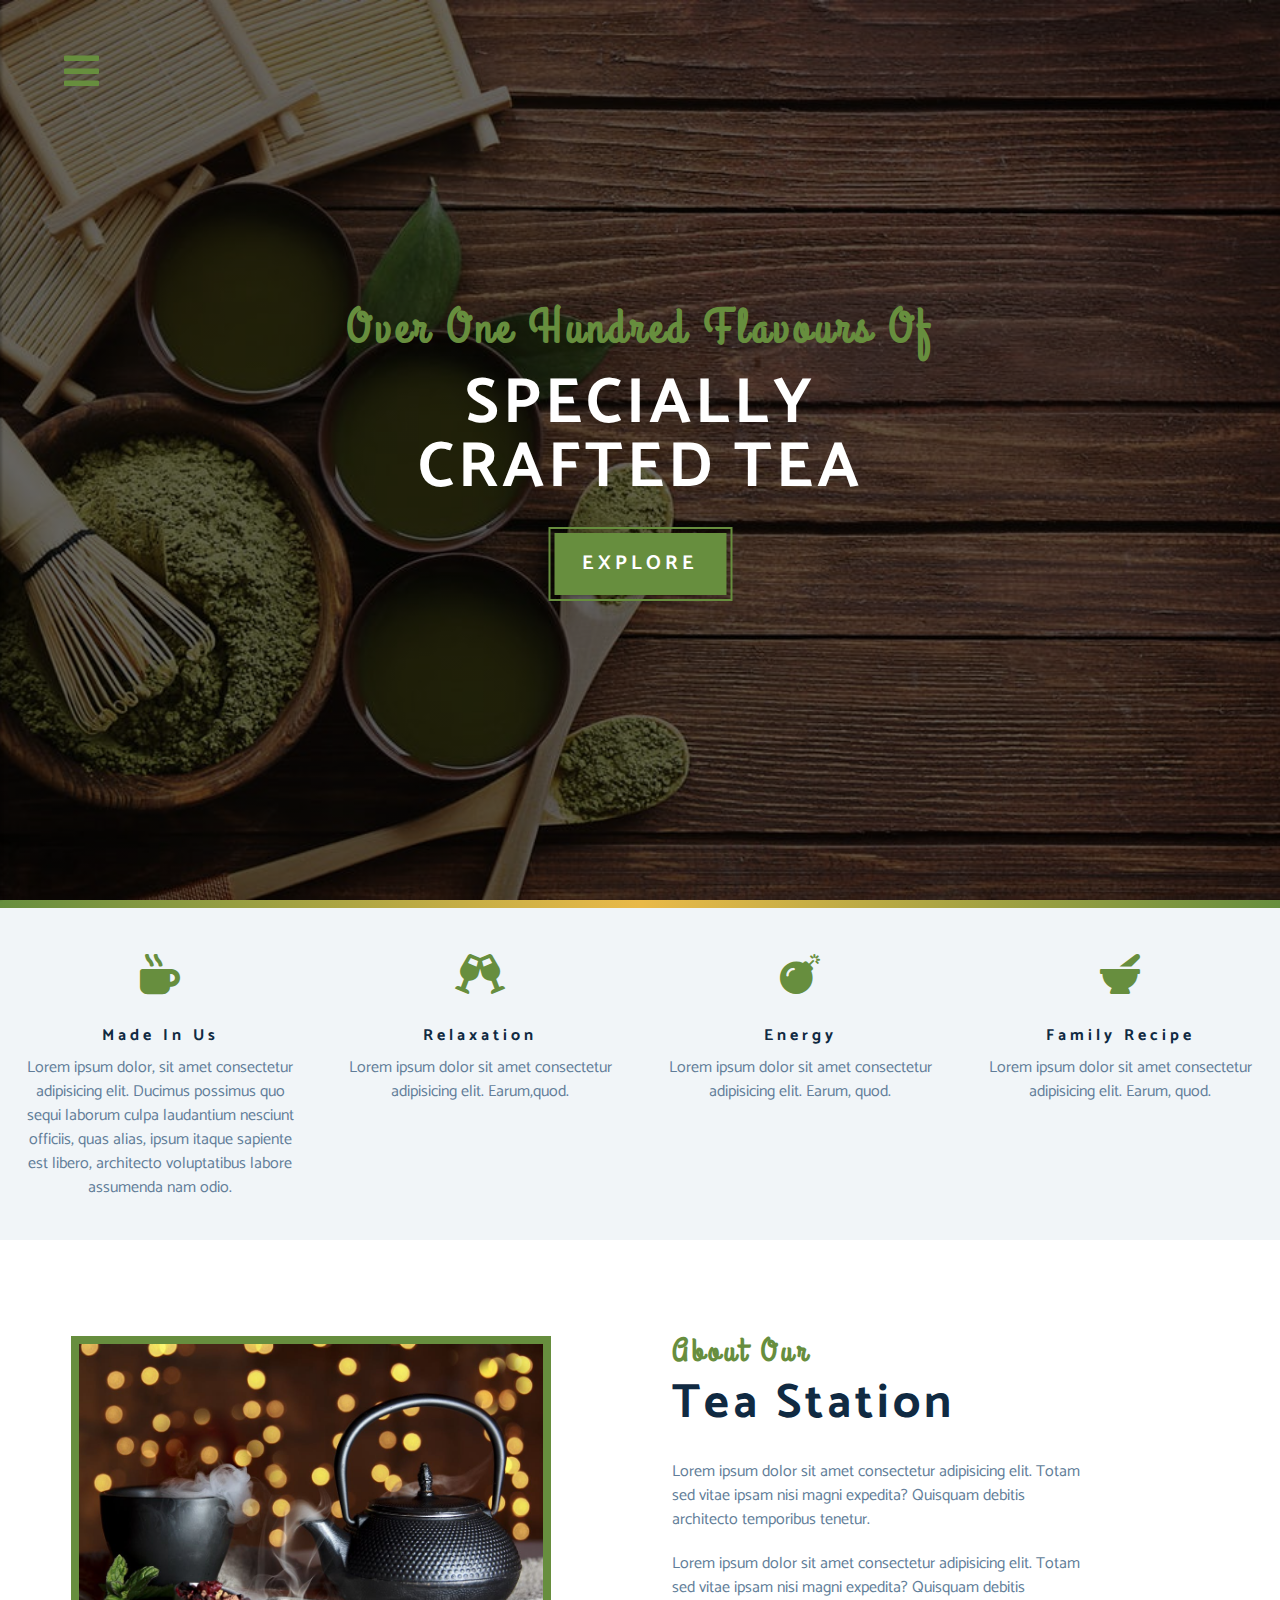
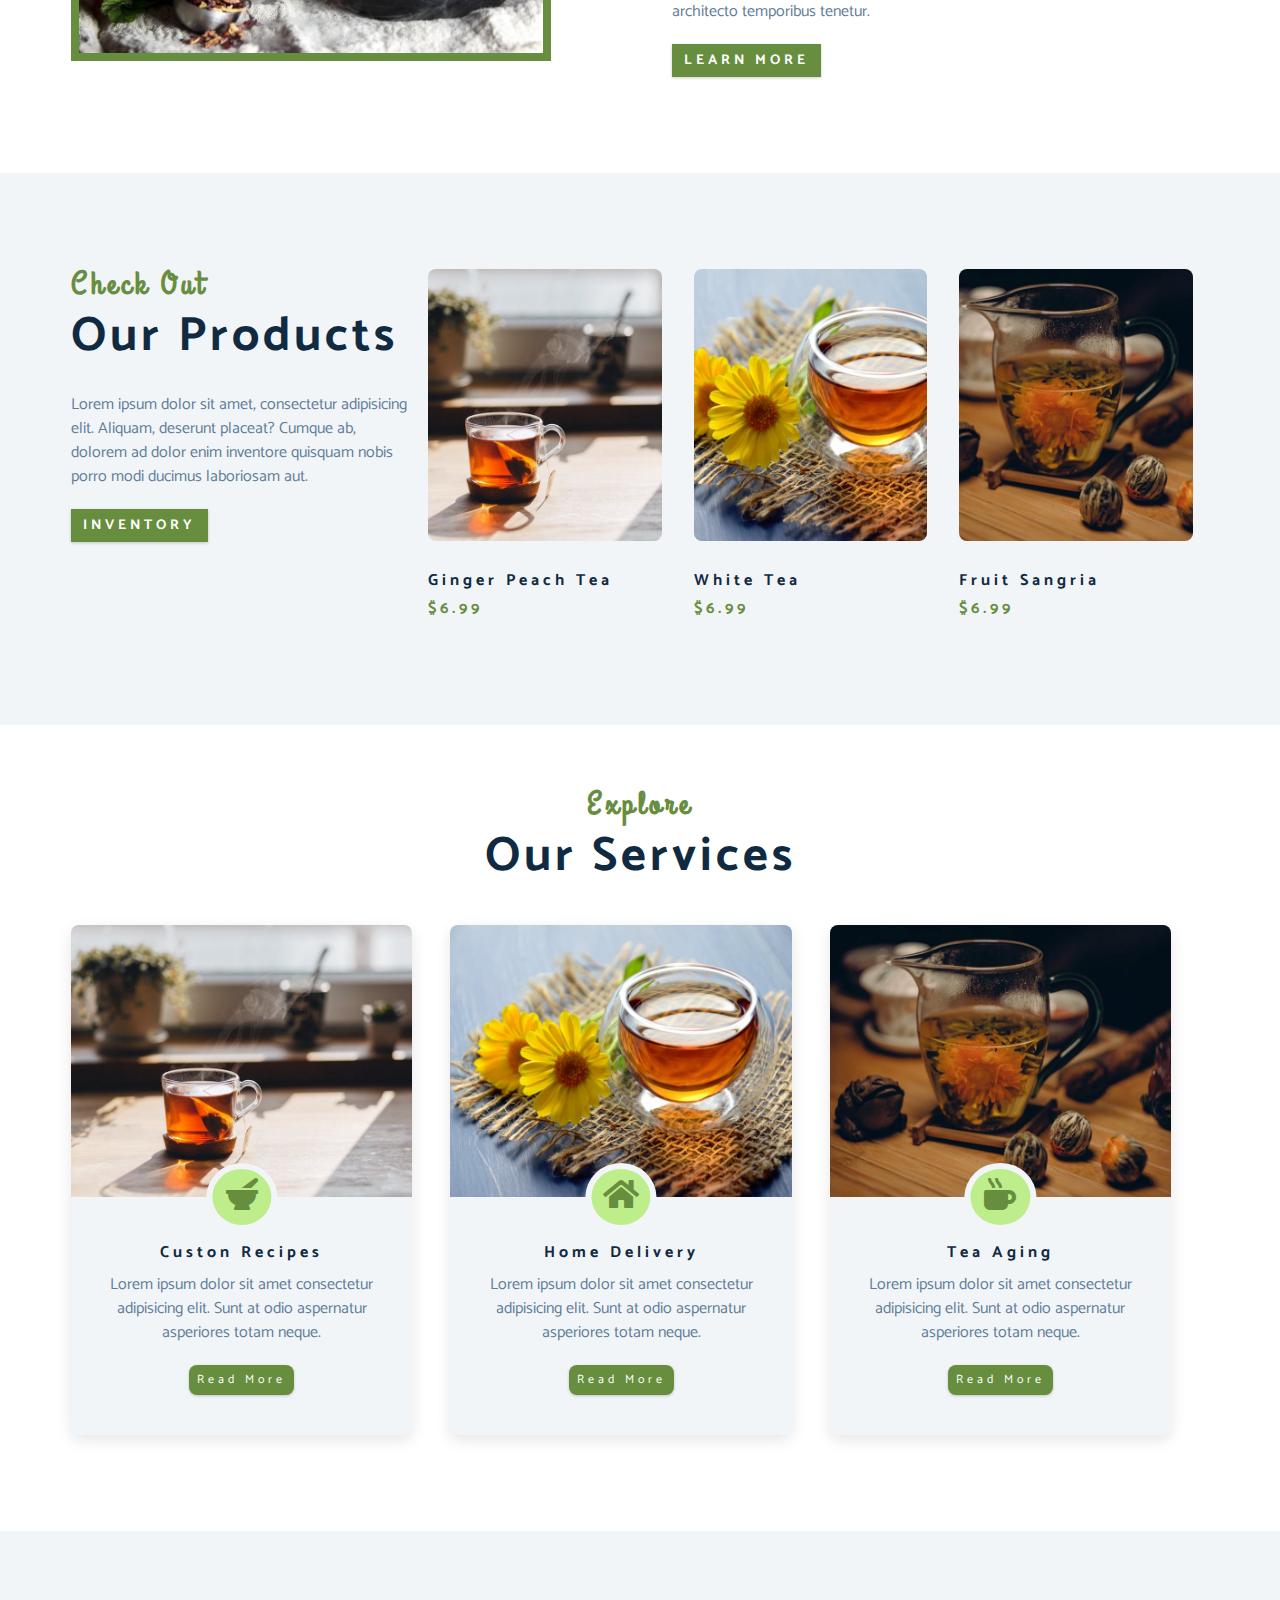
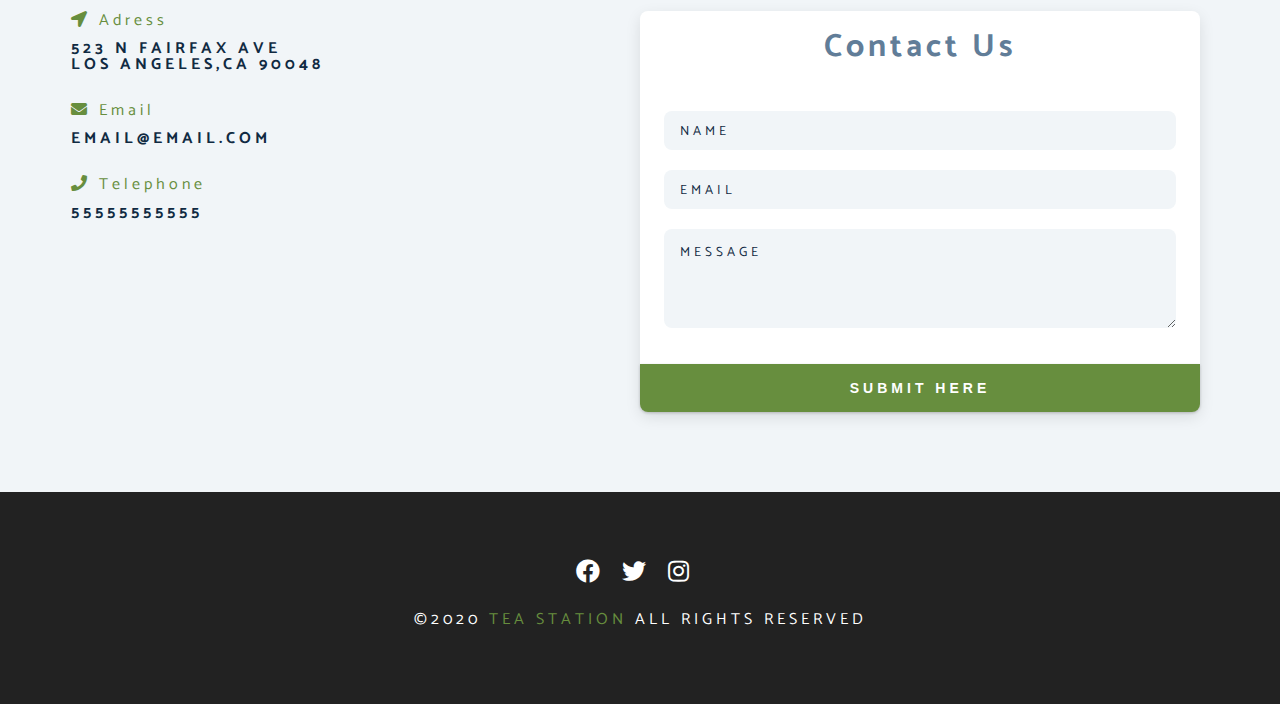
<file: index.html>
<!DOCTYPE html>
<html lang="en">
  <head>
    <meta charset="UTF-8" />
    <meta name="viewport" content="width=device-width, initial-scale=1.0" />
    <meta http-equiv="X-UA-Compatible" content="ie=edge" />
    <title>Tea Station || Home</title>
    <!-- font-awesome -->
    <link
      rel="stylesheet"
      href="./fontawesome-free-5.12.1-web/css/all.min.css"
    />
    <!-- custom css -->
    <link rel="stylesheet" href="./css/styles.css" />
  </head>
  <body>
    <!-- navbar -->
    <span class="nav-btn" id="nav-btn">
      <i class="fas fa-bars"></i>
    </span>
    <nav class="navbar" id="navbar">
      <div class="navbar-header">
        <span class="nav-close" id="nav-close">
          <i class="fas fa-times"></i>
        </span>
      </div>
      <ul class="nav-items">
        <li><a href="index.html" class="nav-link"> Home</a></li>
        <li><a href="skills.html" class="nav-link"> skills</a></li>
        <li><a href="about.html" class="nav-link"> about</a></li>
        <li><a href="product.html" class="nav-link"> products</a></li>
      </ul>
    </nav>
    <!-- header -->
    <header class="header">
      <div class="banner">
        <h2>over one hundred flavours of</h2>
        <h1>specially <br />crafted tea</h1>
        <a href="skills.html" class="btn banner-btn"> explore </a>
      </div>
    </header>
    <!-- end of header -->
    <div class="content-divider"></div>
    <!-- skills section -->
    <section class="skills clearfix">
      <!-- single skill -->
      <article class="skill">
        <span class="skill-icon">
          <i class="fas fa-mug-hot"></i>
        </span>
        <h4 class="skill-title">made in us</h4>
        <p class="skill-text">
          Lorem ipsum dolor, sit amet consectetur adipisicing elit. Ducimus
          possimus quo sequi laborum culpa laudantium nesciunt officiis, quas
          alias, ipsum itaque sapiente est libero, architecto voluptatibus
          labore assumenda nam odio.
        </p>
      </article>

      <!-- end of single skill -->

      <!-- single skill -->
      <article class="skill">
        <span class="skill-icon">
          <i class="fas fa-glass-cheers"></i>
        </span>
        <h4 class="skill-title">relaxation</h4>
        <p class="skill-text">
          Lorem ipsum dolor sit amet consectetur adipisicing elit. Earum,quod.
        </p>
      </article>

      <!-- end of single skill -->
      <!-- single skill -->
      <article class="skill">
        <span class="skill-icon">
          <i class="fas fa-bomb"></i>
        </span>
        <h4 class="skill-title">energy</h4>
        <p class="skill-text">
          Lorem ipsum dolor sit amet consectetur adipisicing elit. Earum, quod.
        </p>
      </article>

      <!-- end of single skill -->
      <!-- single skill -->
      <article class="skill">
        <span class="skill-icon">
          <i class="fas fa-mortar-pestle"></i>
        </span>
        <h4 class="skill-title">family recipe</h4>
        <p class="skill-text">
          Lorem ipsum dolor sit amet consectetur adipisicing elit. Earum, quod.
        </p>
      </article>
      <!-- end of single skill -->
    </section>
    <!-- end of skills section -->
    <!-- about -->
    <section>
      <div class="section-center clearfix">
        <!-- about img -->
        <article class="about-img">
          <div class="about-picture-container">
            <img
              src="./images/about-bcg.jpeg"
              alt="tea kettle"
              class="about-picture"
            />
          </div>
        </article>
        <!-- about info -->

        <article class="about-info">
          <!-- section title -->
          <div class="section-title">
            <h3>about our</h3>
            <h2>tea station</h2>
          </div>
          <p class="about-text">
            Lorem ipsum dolor sit amet consectetur adipisicing elit. Totam sed
            vitae ipsam nisi magni expedita? Quisquam debitis architecto
            temporibus tenetur.
          </p>
          <p class="about-text">
            Lorem ipsum dolor sit amet consectetur adipisicing elit. Totam sed
            vitae ipsam nisi magni expedita? Quisquam debitis architecto
            temporibus tenetur.
          </p>
          <a href="about.html" class="btn">learn more</a>
          <!-- section title -->
        </article>
      </div>
    </section>
    <!-- end of about -->
    <!-- products -->

    <section class="products">
      <div class="section-center clearfix">
        <!-- products info -->
        <article class="products-info">
          <div class="section-title">
            <h3>check out</h3>
            <h2>our products</h2>
          </div>
          <p class="product-text">
            Lorem ipsum dolor sit amet, consectetur adipisicing elit. Aliquam,
            deserunt placeat? Cumque ab, dolorem ad dolor enim inventore
            quisquam nobis porro modi ducimus laboriosam aut.
          </p>
          <a href="products.html" class="btn">inventory</a>
        </article>
        <!-- products inventory -->
        <article class="product-inventory">
          <!-- single product -->
          <div class="product">
            <img
              src="./images/product-1.jpeg"
              alt="single product"
              class="product-img"
            />
            <h4 class="product-title">ginger peach tea</h4>
            <h4 class="product-price">$6.99</h4>
          </div>
          <!-- end of single product -->
          <!-- single product -->
          <div class="product">
            <img
              src="./images/product-2.jpeg"
              alt="single product"
              class="product-img"
            />
            <h4 class="product-title">white tea</h4>
            <h4 class="product-price">$6.99</h4>
          </div>
          <!-- end of single product -->
          <!-- single product -->
          <div class="product">
            <img
              src="./images/product-3.jpeg"
              alt="single product"
              class="product-img"
            />
            <h4 class="product-title">fruit sangria</h4>
            <h4 class="product-price">$6.99</h4>
          </div>
          <!-- end of single product -->
        </article>
      </div>
    </section>
    <!-- end of products info -->
    <!--end of products -->
    <!-- services -->
    <section class="services">
      <div class="section-title services-title">
        <h3>explore</h3>
        <h2>our services</h2>
      </div>
      <div class="section-center clearfix">
        <!-- single card -->
        <article class="service-card">
          <div class="service-img-container">
            <img
              src="./images/product-1.jpeg"
              class="service-img"
              alt="single service"
            />
            <span class="services-icon">
              <i class="fas fa-mortar-pestle fa-fw"></i>
            </span>
          </div>
          <div class="service-info">
            <h4>custon recipes</h4>
            <p>
              Lorem ipsum dolor sit amet consectetur adipisicing elit. Sunt at
              odio aspernatur asperiores totam neque.
            </p>
            <a href="product.html" class="btn service-btn">read more</a>
          </div>
        </article>

        <!-- end of single card -->
        <!-- single card -->
        <article class="service-card">
          <div class="service-img-container">
            <img
              src="./images/product-2.jpeg"
              class="service-img"
              alt="single service"
            />
            <span class="services-icon">
              <i class="fas fa-home fa-fw"></i>
            </span>
          </div>
          <div class="service-info">
            <h4>home delivery</h4>
            <p>
              Lorem ipsum dolor sit amet consectetur adipisicing elit. Sunt at
              odio aspernatur asperiores totam neque.
            </p>
            <a href="product.html" class="btn service-btn">read more</a>
          </div>
        </article>

        <!-- end of single card -->
        <!-- single card -->
        <article class="service-card">
          <div class="service-img-container">
            <img
              src="./images/product-3.jpeg"
              class="service-img"
              alt="single service"
            />
            <span class="services-icon">
              <i class="fas fa-mug-hot fa-fw"></i>
            </span>
          </div>
          <div class="service-info">
            <h4>tea aging</h4>
            <p>
              Lorem ipsum dolor sit amet consectetur adipisicing elit. Sunt at
              odio aspernatur asperiores totam neque.
            </p>
            <a href="product.html" class="btn service-btn">read more</a>
          </div>
        </article>
        <!-- end of single card -->
      </div>
    </section>
    <!-- end of services -->
    <!-- contacts form -->
    <section class="contact">
      <div class="section-center clearfix">
        <!-- contact info -->
        <article class="contact-info">
          <div class="contact-item">
            <h4 class="contact-title">
              <span class="contact-icon">
                <i class="fas fa-location-arrow"></i> </span
              >adress
              <h4 class="contact-text">
                523 N Fairfax Ave <br />Los Angeles,CA 90048
              </h4>
            </h4>
          </div>
          <div class="contact-item">
            <h4 class="contact-title">
              <span class="contact-icon"> <i class="fas fa-envelope"></i> </span
              >email
              <h4 class="contact-text">email@email.com</h4>
            </h4>
          </div>
          <div class="contact-item">
            <h4 class="contact-title">
              <span class="contact-icon"> <i class="fas fa-phone"></i> </span
              >telephone
              <h4 class="contact-text">55555555555</h4>
            </h4>
          </div>
        </article>
        <!-- contact form -->
        <article class="contact-form">
          <h3>contact us</h3>
          <form action="">
            <div class="form-group">
              <input
                type="text"
                name="name"
                placeholder="name"
                class="form-control"
              />
              <input
                type="email"
                name="email"
                placeholder="email"
                class="form-control"
              />
              <textarea
                name="message"
                placeholder="message"
                class="form-control"
                rows="5"
              ></textarea>
            </div>
            <button type="submit" class="submit-btn btn">submit here</button>
          </form>
        </article>
      </div>
    </section>
    <!-- end of contacts form -->
    <footer class="footer">
      <div class="section-center">
        <div class="social-icons">
          <a href="#" class="social-icon">
            <i class="fab fa-facebook"></i>
          </a>
          <a href="#" class="social-icon">
            <i class="fab fa-twitter"></i>
          </a>
          <a href="#" class="social-icon">
            <i class="fab fa-instagram"></i>
          </a>
        </div>
        <h4 class="footer-text">
          &copy;<span>2020</span>
          <span class="company">tea station</span>
          all rights reserved
        </h4>
      </div>
    </footer>

    <script src="app.js"></script>
  </body>
</html>
</file>
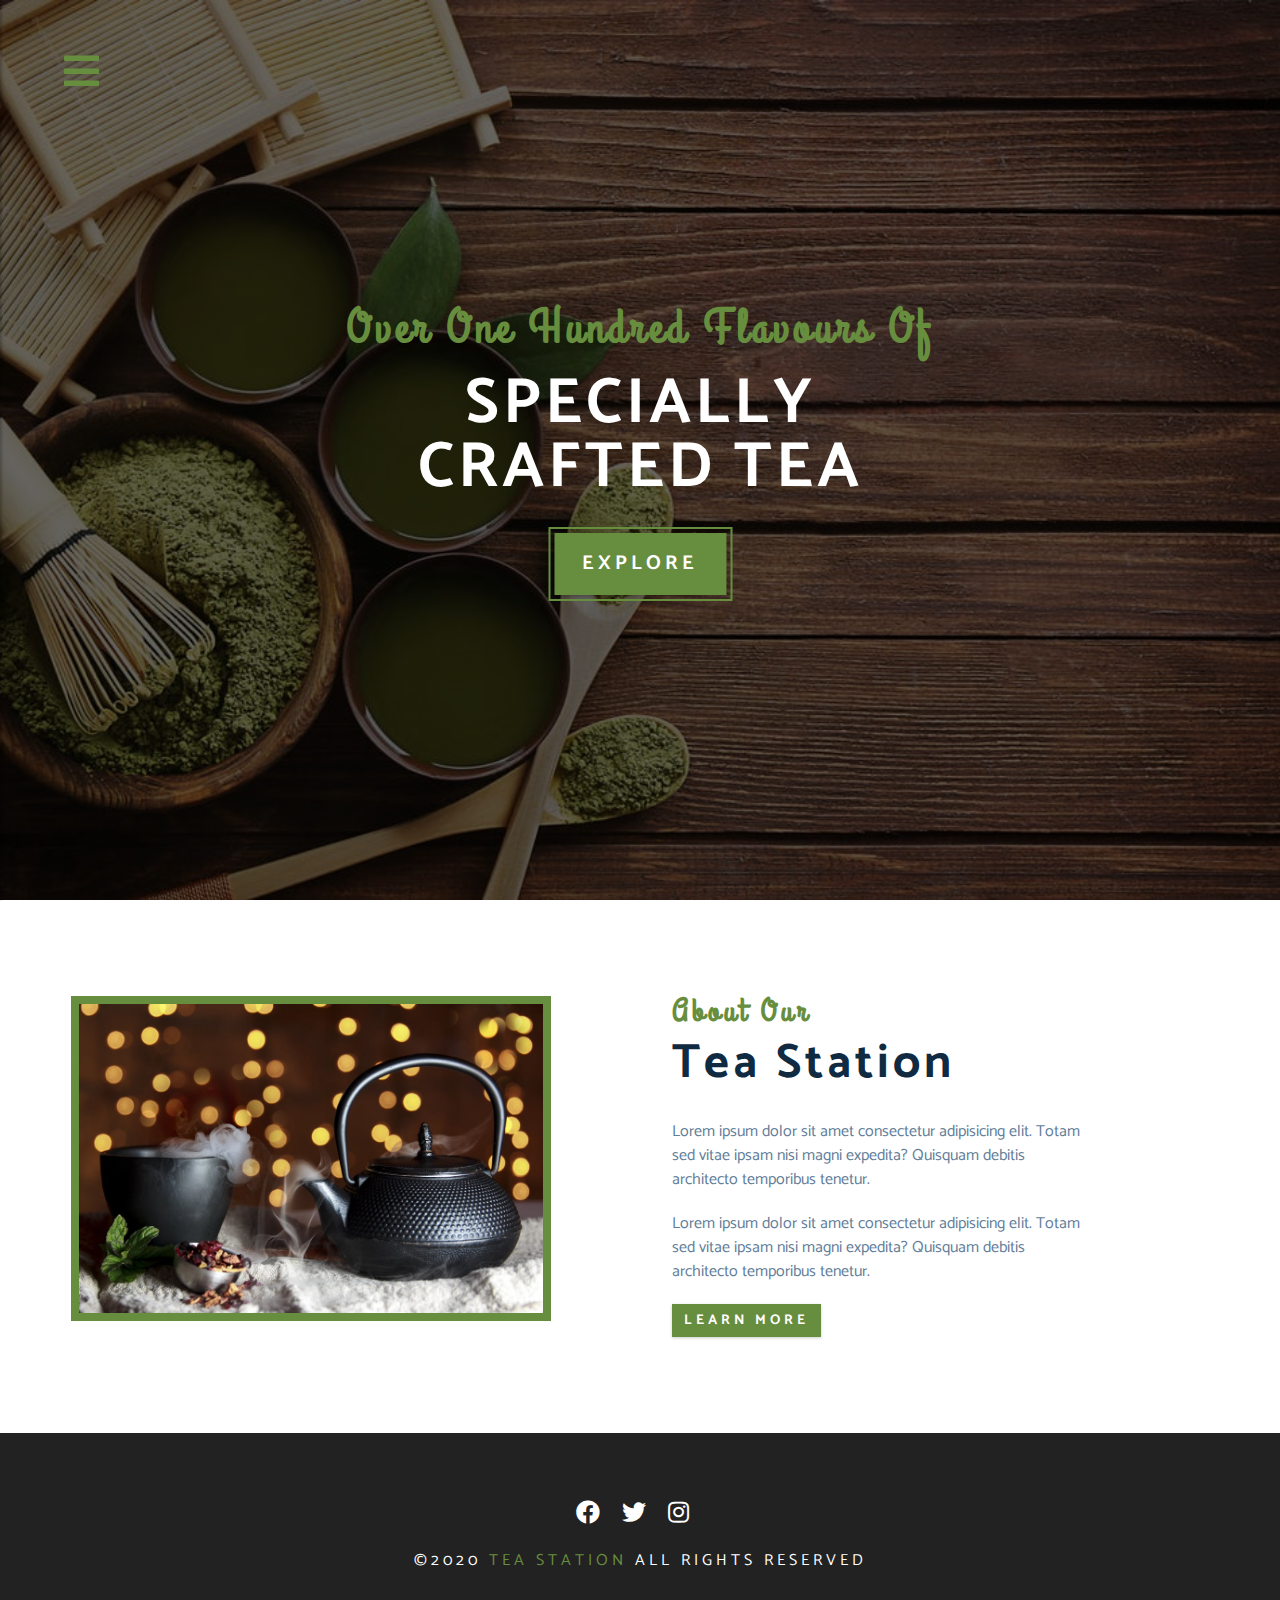
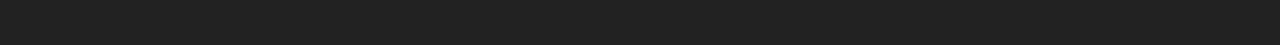
<file: about.html>
<!DOCTYPE html>
<html lang="en">

<head>
    <meta charset="UTF-8" />
    <meta name="viewport" content="width=device-width, initial-scale=1.0" />
    <meta http-equiv="X-UA-Compatible" content="ie=edge" />
    <title>Tea Station || About</title>
    <!-- font-awesome -->
    <link rel="stylesheet" href="./fontawesome-free-5.12.1-web/css/all.min.css" />
    <!-- custom css -->
    <link rel="stylesheet" href="./css/styles.css" />
</head>

<body>
    <!-- navbar -->
    <span class="nav-btn" id="nav-btn">
        <i class="fas fa-bars"></i>
    </span>
    <nav class="navbar" id="navbar">
        <div class="navbar-header">
            <span class="nav-close" id="nav-close">
                <i class="fas fa-times"></i>
            </span>
        </div>
        <ul class="nav-items">
            <li><a href="index.html" class="nav-link"> Home</a></li>
            <li><a href="skills.html" class="nav-link"> skills</a></li>
            <li><a href="about.html" class="nav-link"> about</a></li>
            <li><a href="product.html" class="nav-link"> products</a></li>
        </ul>
    </nav>
    <!-- header -->
    <header class="header">
        <div class="banner">
            <h2>over one hundred flavours of</h2>
            <h1>specially <br>crafted tea</h1>
            <a href="skills.html" class="btn banner-btn">
                explore
            </a>
        </div>
    </header>
    <!-- end of header -->
    <!-- about -->
    <section>
    
        <div class="section-center clearfix">
            <!-- about img -->
            <article class="about-img">
                <div class="about-picture-container">
                    <img src="./images/about-bcg.jpeg" alt="tea kettle" class="about-picture">
                </div>
            </article>
            <!-- about info -->
    
            <article class="about-info">
                <!-- section title -->
                <div class="section-title">
                    <h3>about our</h3>
                    <h2>tea station</h2>
                </div>
                <p class="about-text">Lorem ipsum dolor sit amet consectetur adipisicing elit. Totam sed vitae ipsam nisi
                    magni expedita? Quisquam debitis architecto temporibus tenetur.</p>
                <p class="about-text">Lorem ipsum dolor sit amet consectetur adipisicing elit. Totam sed vitae ipsam nisi
                    magni expedita? Quisquam debitis architecto temporibus tenetur.</p>
                <a href="about.html" class="btn">learn more</a>
                <!-- section title -->
            </article>
        </div>
    </section>
    <!-- end of about -->
    <footer class="footer">
        <div class="section-center">
            <div class="social-icons">
                <a href="#" class="social-icon">
                    <i class="fab fa-facebook"></i>
                </a>
                <a href="#" class="social-icon">
                    <i class="fab fa-twitter"></i>
                </a>
                <a href="#" class="social-icon">
                    <i class="fab fa-instagram"></i>
                </a>
            </div>
            <h4 class="footer-text">
                &copy;<span>2020</span>
                <span class="company">tea station</span>
                all rights reserved
            </h4>
        </div>
    </footer>
    
    
    
    
    <script src="app.js"></script>
    </body>
    
    </html>
</file>
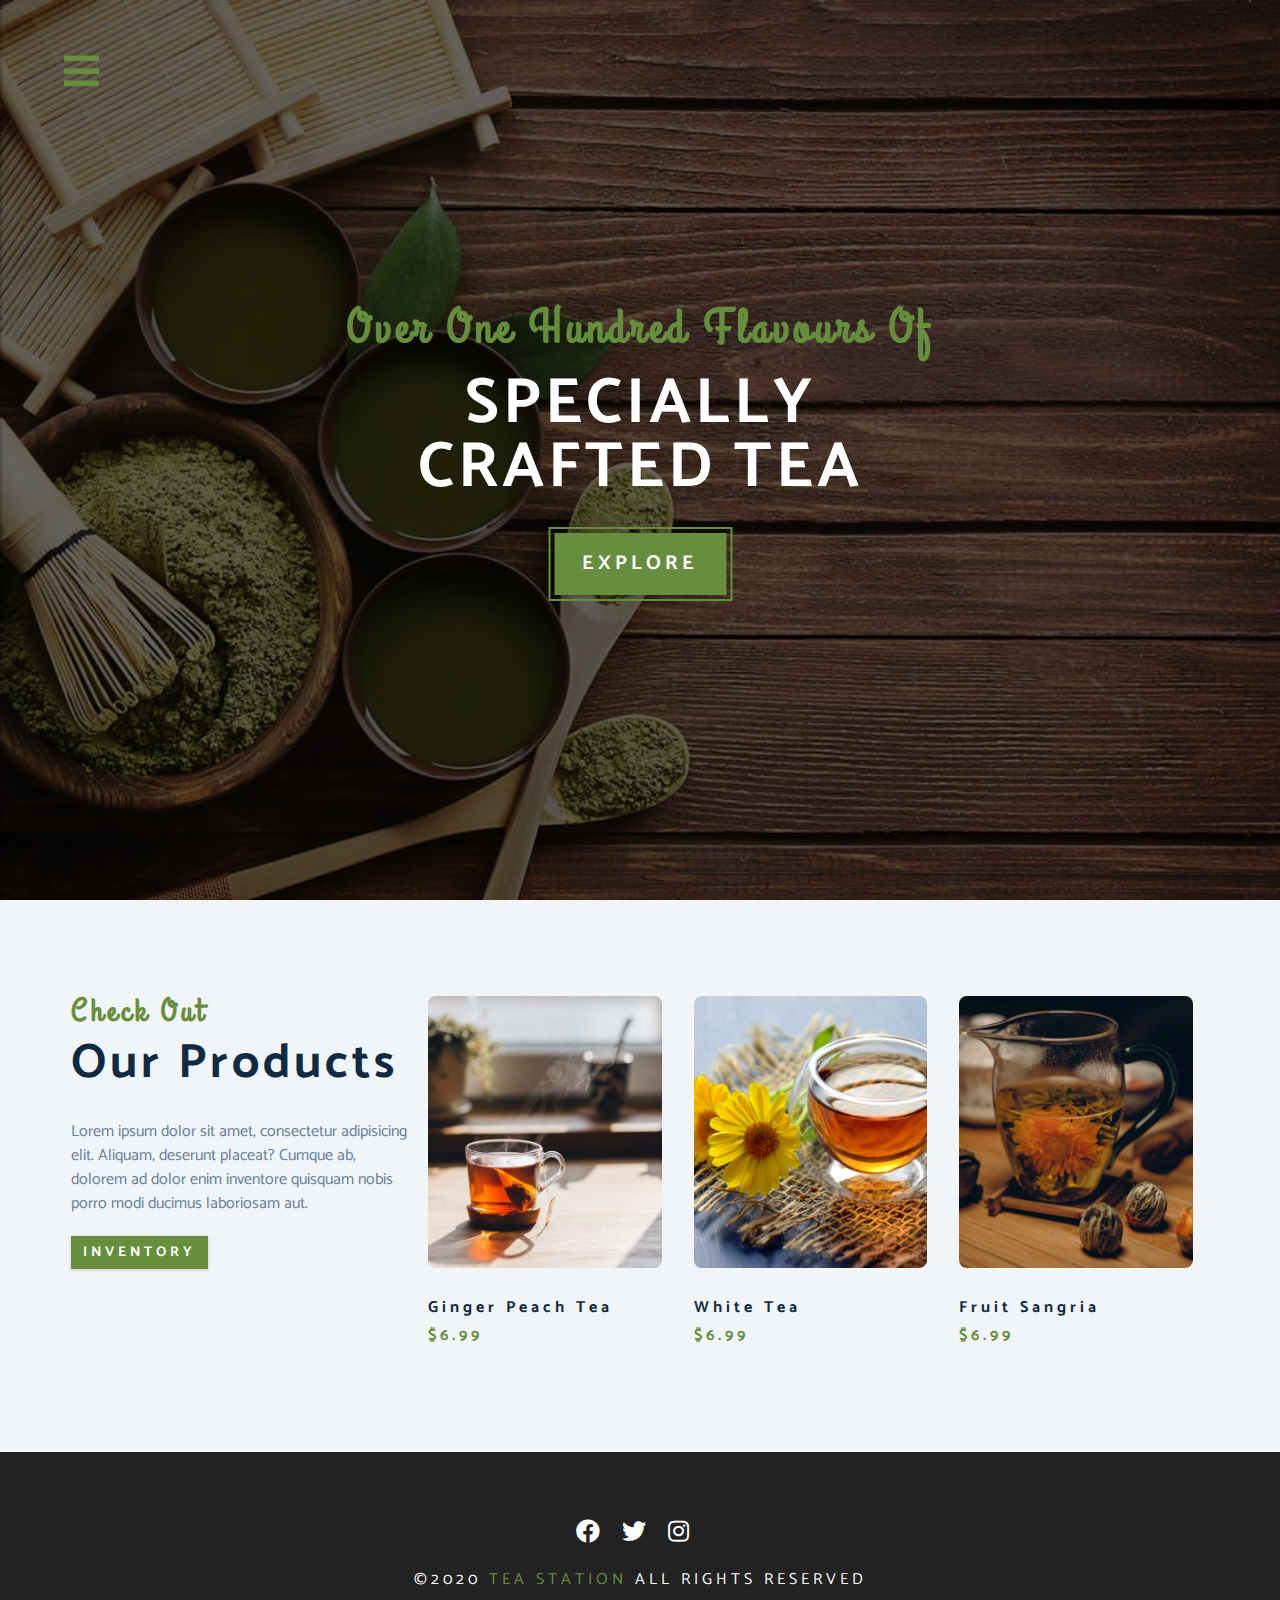
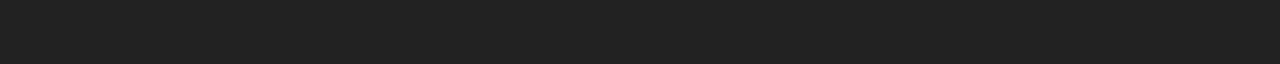
<file: Product.html>
<!DOCTYPE html>
<html lang="en">

<head>
    <meta charset="UTF-8" />
    <meta name="viewport" content="width=device-width, initial-scale=1.0" />
    <meta http-equiv="X-UA-Compatible" content="ie=edge" />
    <title>Tea Station || Products</title>
    <!-- font-awesome -->
    <link rel="stylesheet" href="./fontawesome-free-5.12.1-web/css/all.min.css" />
    <!-- custom css -->
    <link rel="stylesheet" href="./css/styles.css" />
</head>

<body>
    <!-- navbar -->
    <span class="nav-btn" id="nav-btn">
        <i class="fas fa-bars"></i>
    </span>
    <nav class="navbar" id="navbar">
        <div class="navbar-header">
            <span class="nav-close" id="nav-close">
                <i class="fas fa-times"></i>
            </span>
        </div>
        <ul class="nav-items">
            <li><a href="index.html" class="nav-link"> Home</a></li>
            <li><a href="skills.html" class="nav-link"> skills</a></li>
            <li><a href="about.html" class="nav-link"> about</a></li>
            <li><a href="product.html" class="nav-link"> products</a></li>
        </ul>
    </nav>
    <!-- header -->
    <header class="header">
        <div class="banner">
            <h2>over one hundred flavours of</h2>
            <h1>specially <br>crafted tea</h1>
            <a href="skills.html" class="btn banner-btn">
                explore
            </a>
        </div>
    </header>
    <!-- end of header -->
    <!-- products -->
    
    <section class="products">
        <div class="section-center clearfix">
            <!-- products info -->
            <article class="products-info">
    
                <div class="section-title">
                    <h3>check out</h3>
                    <h2>our products</h2>
                </div>
                <p class="product-text">Lorem ipsum dolor sit amet, consectetur adipisicing elit. Aliquam, deserunt placeat?
                    Cumque ab, dolorem ad dolor enim inventore quisquam nobis porro modi ducimus laboriosam aut.</p>
                <a href="products.html" class="btn">inventory</a>
            </article>
            <!-- products inventory -->
            <article class="product-inventory">
                <!-- single product -->
                <div class="product">
    
                    <img src="./images/product-1.jpeg" alt="single product" class="product-img">
                    <h4 class="product-title">ginger peach tea</h4>
                    <h4 class="product-price">$6.99</h4>
                </div>
                <!-- end of single product -->
                <!-- single product -->
                <div class="product">
    
                    <img src="./images/product-2.jpeg" alt="single product" class="product-img">
                    <h4 class="product-title">white tea</h4>
                    <h4 class="product-price">$6.99</h4>
                </div>
                <!-- end of single product -->
                <!-- single product -->
                <div class="product">
    
                    <img src="./images/product-3.jpeg" alt="single product" class="product-img">
                    <h4 class="product-title">fruit sangria</h4>
                    <h4 class="product-price">$6.99</h4>
                </div>
                <!-- end of single product -->
            </article>
        </div>
    </section>
    <!-- end of products info -->
    <!--end of products -->
    <!-- services -->
    <footer class="footer">
        <div class="section-center">
            <div class="social-icons">
                <a href="#" class="social-icon">
                    <i class="fab fa-facebook"></i>
                </a>
                <a href="#" class="social-icon">
                    <i class="fab fa-twitter"></i>
                </a>
                <a href="#" class="social-icon">
                    <i class="fab fa-instagram"></i>
                </a>
            </div>
            <h4 class="footer-text">
                &copy;<span>2020</span>
                <span class="company">tea station</span>
                all rights reserved
            </h4>
        </div>
    </footer>




    <script src="app.js"></script>
</body>

</html>
</file>
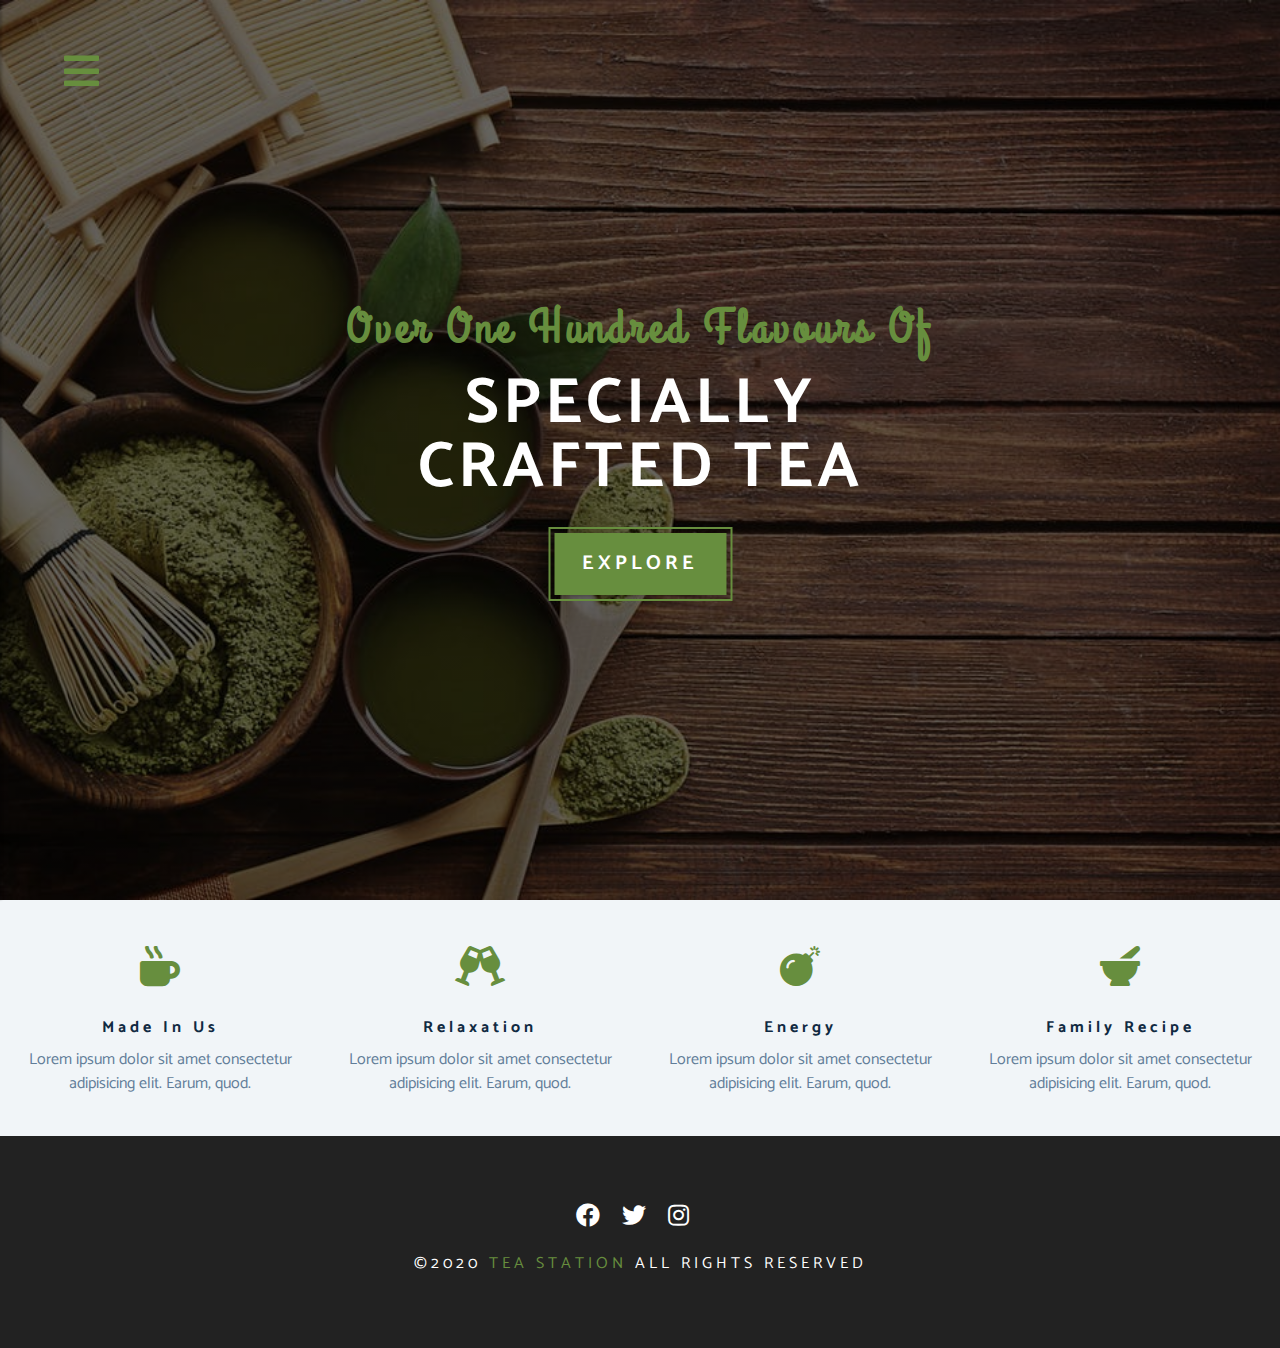
<file: skills.html>
<!DOCTYPE html>
<html lang="en">

<head>
    <meta charset="UTF-8" />
    <meta name="viewport" content="width=device-width, initial-scale=1.0" />
    <meta http-equiv="X-UA-Compatible" content="ie=edge" />
    <title>Tea Station || skills</title>
    <!-- font-awesome -->
    <link rel="stylesheet" href="./fontawesome-free-5.12.1-web/css/all.min.css" />
    <!-- custom css -->
    <link rel="stylesheet" href="./css/styles.css" />
</head>

<body>
    <!-- navbar -->
    <span class="nav-btn" id="nav-btn">
        <i class="fas fa-bars"></i>
    </span>
    <nav class="navbar" id="navbar">
        <div class="navbar-header">
            <span class="nav-close" id="nav-close">
                <i class="fas fa-times"></i>
            </span>
        </div>
        <ul class="nav-items">
            <li><a href="index.html" class="nav-link"> Home</a></li>
            <li><a href="skills.html" class="nav-link"> skills</a></li>
            <li><a href="about.html" class="nav-link"> about</a></li>
            <li><a href="product.html" class="nav-link"> products</a></li>
        </ul>
    </nav>
    <!-- header -->
    <header class="header">
        <div class="banner">
            <h2>over one hundred flavours of</h2>
            <h1>specially <br>crafted tea</h1>
            <a href="skills.html" class="btn banner-btn">
                explore
            </a>
        </div>
    </header>
    <!-- end of header -->
    <!-- skills section -->
    <section class="skills clearfix">
        <!-- single skill -->
        <article class="skill">
            <span class="skill-icon">
                <i class="fas fa-mug-hot"></i>
            </span>
            <h4 class="skill-title"> made in us</h4>
            <p class="skill-text">Lorem ipsum dolor sit amet consectetur adipisicing elit. Earum, quod.</p>
        </article>
    
        <!-- end of single skill -->
    
        <!-- single skill -->
        <article class="skill">
            <span class="skill-icon">
                <i class="fas fa-glass-cheers"></i>
            </span>
            <h4 class="skill-title"> relaxation</h4>
            <p class="skill-text">Lorem ipsum dolor sit amet consectetur adipisicing elit. Earum, quod.</p>
        </article>
    
        <!-- end of single skill -->
        <!-- single skill -->
        <article class="skill">
    
            <span class="skill-icon">
                <i class="fas fa-bomb"></i>
            </span>
            <h4 class="skill-title"> energy</h4>
            <p class="skill-text">Lorem ipsum dolor sit amet consectetur adipisicing elit. Earum, quod.</p>
        </article>
    
        <!-- end of single skill -->
        <!-- single skill -->
        <article class="skill">
            <span class="skill-icon">
                <i class="fas fa-mortar-pestle"></i>
            </span>
            <h4 class="skill-title"> family recipe</h4>
            <p class="skill-text">Lorem ipsum dolor sit amet consectetur adipisicing elit. Earum, quod.</p>
        </article>
        <!-- end of single skill -->
    </section>
    <!-- end of skills section -->
    <footer class="footer">
        <div class="section-center">
            <div class="social-icons">
                <a href="#" class="social-icon">
                    <i class="fab fa-facebook"></i>
                </a>
                <a href="#" class="social-icon">
                    <i class="fab fa-twitter"></i>
                </a>
                <a href="#" class="social-icon">
                    <i class="fab fa-instagram"></i>
                </a>
            </div>
            <h4 class="footer-text">
                &copy;<span>2020</span>
                <span class="company">tea station</span>
                all rights reserved
            </h4>
        </div>
    </footer>




    <script src="app.js"></script>
</body>

</html>
</file>
<file: css/styles.css>
/* =====
fonts
   =====
 */
@import url("https://fonts.googleapis.com/css?family=Catamaran:400,700|Grand+Hotel");
/* =====
variables
   =====
 */

:root {
  --color-primary: #678e3e;
  --color-primary-light: #beed8c;
  --color-grey-1: #102a42;
  --color-grey-5: #617d98;
  --color-grey-10: #f1f5f8;
  --color-white: #fff;
  --font-primary: "Catamaran", sans-serif;
  --font-secondary: "grand hotel", cursive;
  --transition: all 0.3s linear;
  --spacing: 0.25rem;
  --radius: 0.5rem;
}
* {
  margin: 0;
  padding: 0;
  box-sizing: border-box;
}
body {
  font-family: var(--font-primary);
  background: var(--color-white);
  color: var(--color-grey-1);
  line-height: 1.5;
  font-size: 0.875rem;
}
a {
  text-decoration: none;
}
img {
  width: 100%;
  display: block;
}
h1,
h2,
h3,
h4 {
  letter-spacing: var(--spacing);
  text-transform: capitalize;
  line-height: 1.25;
  margin-bottom: 0.75rem;
}
h1 {
  font-size: 3rem;
}
h2 {
  font-size: 2rem;
}
h3 {
  font-size: 1.5rem;
}
h4 {
  font-size: 0.875rem;
}
p {
  margin-bottom: 1.25rem;
}
@media screen and (min-width: 800px) {
  h1 {
    font-size: 4rem;
  }
  h2 {
    font-size: 3rem;
  }
  h3 {
    font-size: 2rem;
  }
  h4 {
    font-size: 1rem;
  }
  body {
    font-size: 1rem;
  }
  h1,
  h2,
  h3,
  h4 {
    line-height: 1;
  }
}
/* more global css */
.btn {
  text-transform: uppercase;
  background: var(--color-primary);
  color: var(--color-white);
  padding: 0.375rem 0.75rem;
  letter-spacing: var(--spacing);
  display: inline-block;
  font-weight: 700;
  transition: var(--transition);
  font-size: 0.875rem;
  border: none;
  cursor: pointer;
  box-shadow: 0 1px 3px rgba(0, 0, 0, 0.2);
}
.btn:hover {
  color: var(--color-primary);
  background: var(--color-primary-light);
}
.clearfix::after,
.clearfix::before {
  content: "";
  clear: both;
  display: table;
}
.section-title h3 {
  font-family: var(--font-secondary);
  color: var(--color-primary);
}
.section-title {
  margin-bottom: 2rem;
}
.section-center {
  padding: 4rem 0;
  width: 85vw;
  margin: 0 auto;
  max-width: 1170px;
}
@media screen and (min-width: 992px) {
  .section-center {
    width: 95vw;
    padding: 4rem 1rem;
  }
}
/* ==========
     animation
   ==========
 */
@keyframes bounce {
  0% {
    transform: scale(1);
  }
  50% {
    transform: scale(1.5);
  }
  100% {
    transform: scale(1);
  }
}
@keyframes slidefromright {
  0% {
    transform: translateX(100px);
    opacity: 0;
  }
  50% {
    transform: translateX(-200px);
    opacity: 0.5;
  }
  75% {
    transform: translateX(50px);
    opacity: 0.75;
  }

  100% {
    transform: translateX(0px);
    opacity: 0;
  }
}
@keyframes slidefromleft {
  0% {
    transform: translateX(-1000px);
    opacity: 0;
  }
  50% {
    transform: translateX(200px);
    opacity: 0.5;
  }
  75% {
    transform: translateX(-50px);
    opacity: 0.75;
  }

  100% {
    transform: translateX(0px);
    opacity: 0;
  }
}

/* ==========
     navbar
   ==========
 */

.nav-btn {
  position: fixed;
  top: 5%;
  left: 5%;
  font-size: 2.5rem;
  color: var(--color-primary);
  z-index: 1;
  cursor: pointer;
  animation: bounce 2s ease infinite;
}

.navbar {
  position: fixed;
  top: 0;
  left: 0;
  right: 0;
  bottom: 0;
  background: var(--color-grey-10);
  z-index: 2;
  box-shadow: 2px 0 2px rgba(0, 0, 0, 0.2);
  transform: translateX(-100%);
  transition: var(--transition);
}
.showNav {
  transform: translate(0);
}
.navbar-header {
  text-align: right;
  padding-right: 1rem;
}
.nav-close {
  font-size: 2.5rem;
  cursor: pointer;
  color: #f29c9c;
  transition: var(--transition);
}

.nav-close:hover {
  color: #bb2525;
}
.nav-items {
  list-style-type: none;
}
.nav-link {
  display: block;
  font-size: 1.5rem;
  padding: 0.25rem 1rem;
  text-transform: uppercase;
  letter-spacing: var(--spacing);
  color: var(--color-grey-5);
  transition: var(--transition);
}
.nav-link:hover {
  background: var(--color-primary-light);
  color: var(--color-primary);
  padding-left: 1.5rem;
  border-left: 0.25rem solid var(--color-primary);
}
@media screen and (min-width: 768px) {
  .navbar {
    width: 30vw;
    max-width: 20rem;
  }
}
@keyframes show {
  0% {
    transform: scale(1.5);
    opacity: 0;
  }
  50% {
    transform: scale(2);
    opacity: 0.5;
  }
  100% {
    transform: scale(1);
    opacity: 1;
  }
}

/* ==========
     header
   ==========
 */
.header {
  min-height: 100vh;
  background: linear-gradient(
      rgba(0, 0, 0, 0.6),
      rgba(0, 0, 0, 0.6),
      rgba(0, 0, 0, 0.6)
    ),
    url("../images/main-bcg.jpeg") center/cover no-repeat fixed;
  position: relative;
  /* animation */
  overflow-x: hidden;
}
.banner {
  text-align: center;
  position: absolute;
  top: 50%;
  left: 50%;
  transform: translate(-50%, -50%);
}
.banner h2 {
  font-family: var(--font-secondary);
  color: var(--color-primary);
  animation: slidefromright 5s ease-in-out 1;
}
.banner h1 {
  text-transform: uppercase;
  color: var(--color-white);
  margin-top: 1.25rem;
  margin-bottom: 2rem;
  animation: slidefromleft 5s ease-in-out 1;
}
.banner-btn {
  outline: 0.125rem solid var(--color-primary);
  outline-offset: 0.25rem;
  font-size: 1.25rem;
  padding: 1rem 1.75rem;
  animation: show 5s linear 1;
}
/* content divider */
.content-divider {
  height: 0.5rem;
  background: linear-gradient(
    to left,
    var(--color-primary),
    #e9b949,
    var(--color-primary)
  );
}
/* ==========
     skills
   ==========
 */
.skills {
  background: var(--color-grey-10);
}
.skill {
  padding: 2.5rem 0;
  text-align: center;
  transition: var(--transition);
}
.skill-icon {
  font-size: 2.5rem;
  margin-bottom: 1.25rem;
  transition: var(--transition);
  display: inline-block;
  color: var(--color-primary);
}
.skill-text {
  color: var(--color-grey-5);
  max-width: 17rem;
  margin: 0 auto;
}
.skill:hover {
  background: var(--color-white);
  box-shadow: 0px 2px var(--color-primary);
}
.skill:hover .skill-icon {
  transform: translateY(-5px);
}
@media screen and (min-width: 576px) {
  .skill {
    float: left;
    width: 50%;
  }
}
@media screen and (min-width: 1200px) {
  .skill {
    width: 25%;
  }
}

/* ==========
     about
   ==========
 */
.about-info,
.about-img {
  padding: 2rem 0;
}
.about-picture-container {
  background: var(--color-primary);
  border: 0.5rem solid var(--color-primary);
  max-width: 30rem;
  overflow: hidden;
  /* extra stuff */
}
.about-picture {
  transition: var(--transition);
}
.about-picture-container:hover .about-picture {
  opacity: 0.5;
  transform: scale(1.2);
}
.about-text {
  max-width: 26rem;
  color: var(--color-grey-5);
}
@media screen and (min-width: 992px) {
  .about-img,
  .about-info {
    float: left;
    width: 50%;
  }
}
.about-info {
  padding-left: 2rem;
}
/* ==========
     product
   ==========
 */
.products {
  background: var(--color-grey-10);
}
.products article {
  padding: 2rem 0;
}
.product-text {
  color: var(--color-grey-5);
  max-width: 26rem;
}
.product {
  margin-bottom: 2rem;
}

.product-img {
  border-radius: var(--radius);
  margin-bottom: 2rem;
  height: 17rem;
  object-fit: cover;
}
.product-price {
  color: var(--color-primary);
}

@media screen and (min-width: 768px) {
  .product {
    float: left;
    width: 50%;
    padding-right: 2rem;
  }
}
@media screen and (min-width: 992px) {
  .product {
    width: 33.33%;
    padding-right: 2rem;
  }
}
@media screen and (min-width: 1200px) {
  .products-info {
    float: left;
    width: 30%;
  }
  .product-inventory {
    float: left;
    width: 70%;
  }
  .product {
    margin-bottom: 0;
    padding: 0 1rem;
  }
}
/* ==========
     services
   ==========
 */

.services-title {
  margin-top: 4rem;
  margin-bottom: -4rem;
  text-align: center;
}
.service-card {
  margin: 2rem 0;
  background: var(--color-grey-10);
  border-radius: var(--radius);
  box-shadow: 0 5px 15px rgba(0, 0, 0, 0.1);
  transition: var(--transition);
}
.service-card:hover {
  box-shadow: 0 5px 15px rgba(0, 0, 0, 0.2);
  transform: scale(1.02);
}
.service-img {
  height: 17rem;
  object-fit: cover;
  border-top-left-radius: var(--radius);
  border-top-right-radius: var(--radius);
}
.service-info {
  text-align: center;
  padding: 3rem 1rem 2.5rem 1rem;
}
.service-info p {
  max-width: 20rem;
  color: var(--color-grey-5);
  margin: 0 auto;
}
.service-btn {
  font-size: 0.75rem;
  text-transform: capitalize;
  padding: 00.375rem 0.5rem;
  border-radius: var(--radius);
  font-weight: 400;
  margin-top: 1.25rem;
}
@media screen and (min-width: 768px) {
  .service-card {
    float: left;
    width: 45%;
    margin-right: 5%;
  }
}
@media screen and (min-width: 992px) {
  .service-card {
    float: left;
    width: 30%;
    margin-right: 3.333%;
  }
}
.service-img-container {
  position: relative;
}
.services-icon {
  position: absolute;
  left: 50%;
  bottom: 0;
  font-size: 2rem;
  color: var(--color-primary);
  background: var(--color-primary-light);
  padding: 0.25rem 0.6rem;
  border-radius: 50%;
  transform: translate(-50%, 50%);
  border: 0.375rem solid var(--color-grey-10);
}
/* ==========
     contacts
   ==========
 */
.contact {
  background: var(--color-grey-10);
}
.contact-form,
.contact-info {
  margin: 1rem 0;
}
.contact-item {
  margin-bottom: 1.75rem;
}
.contact-title {
  color: var(--color-primary);
  font-weight: 400;
}
.contact-text {
  text-transform: uppercase;
}
.contact-form {
  background: var(--color-white);
  border-radius: var(--radius);
  text-align: center;
  box-shadow: 0 5px 15px rgba(0, 0, 0, 0.1);
  transition: var(--transition);
  max-width: 35rem;
}
.contact-form:hover {
  box-shadow: 0 5px 15px rgba(0, 0, 0, 0.2);
}
.contact-form h3 {
  padding: 1.25rem;
  color: var(--color-grey-5);
}
.form-group {
  padding: 1rem 1.5rem;
}
.form-control {
  display: block;
  width: 100%;
  padding: 0.75rem 1rem;
  border: none;
  margin-bottom: 1.25rem;
  background: var(--color-grey-10);
  border-radius: var(--radius);
  text-transform: uppercase;
  letter-spacing: var(--spacing);
}
.form-control::placeholder {
  font-family: var(--font-primary);
  color: var(--color-grey-1);
  text-transform: uppercase;
  letter-spacing: var(--spacing);
}
.submit-btn {
  display: block;
  width: 100%;
  padding: 1rem;
  border-bottom-left-radius: var(--radius);
  border-bottom-right-radius: var(--radius);
}
@media screen and (min-width: 992px) {
  .contact-form,
  .contact-info {
    float: left;
    width: 50%;
  }
}
.footer {
  background: #222222;
  text-align: center;
}
.social-icon {
  color: var(--color-white);
  font-size: 1.5rem;
  margin-right: 1rem;
  transition: var(--transition);
}
.social-icon:hover {
  color: var(--color-primary);
}
.footer-text {
  margin-top: 1.25rem;
  text-transform: uppercase;
  color: var(--color-white);
  font-weight: 400;
}
.company {
  color: var(--color-primary);
}
</file>
